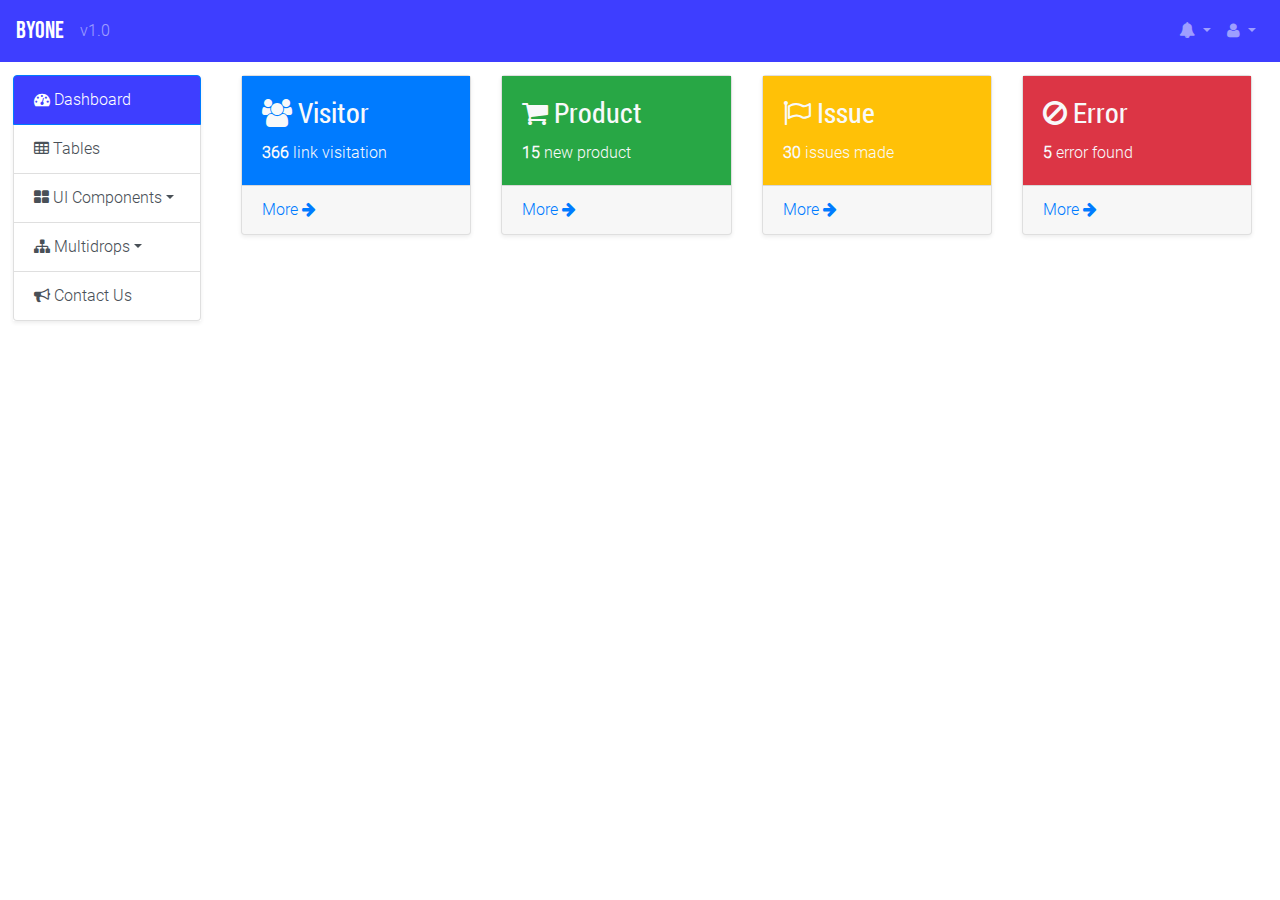
<file: index.html>
<!DOCTYPE html>
<html lang="en">
	<head>
		<title>Dashboard</title>
		<meta charset="utf-8">
		<meta http-equiv="X-UA-Compatible" content="IE=edge">
		<meta content="width=device-width, initial-scale=1, shrink-to-fit=no" name="viewport">
		<!-- Style libraries -->
		<link rel="stylesheet" type="text/css" href="vendors/bootstrap/css/bootstrap.css">
		<link rel="stylesheet" type="text/css" href="vendors/font-awesome/css/font-awesome.min.css">
		<link rel="stylesheet" type="text/css" href="vendors/css/style.css">
		<link rel="stylesheet" type="text/css" href="vendors/css/font-face.css">
	</head>
	<body>
		<!-- Navbar settings -->
		<nav class="navbar navbar-dark navbar-expand-md">
			<a class="navbar-brand" href="#">byone</a>
			<div class="navbar-text">v1.0</div>
			<button class="navbar-toggler" data-toggle="collapse" data-target="#thisNavbar">
			<span class="navbar-toggler-icon"></span>
			</button>
			<div class="collapse navbar-collapse" id="thisNavbar">
				<div class="navbar-nav mr-auto"></div>
				<ul class="navbar-nav">
					<li class="nav-item dropdown">
						<a class="nav-link dropdown-toggle" href="#" data-toggle="dropdown"><i class="fa fa-bell"></i> </a>
						<div class="dropdown-menu dropdown-menu-right">
							<a class="dropdown-item" href="#"><b>Hakim</b> 20/11/2018 <br> Change properties</a>
							<div class="dropdown-divider"></div>
							<a class="dropdown-item" href="#"><b>Hakim</b> 20/11/2018 <br> Change properties</a>
							<div class="dropdown-divider"></div>
							<a class="dropdown-item" href="#"><b>Hakim</b> 20/11/2018 <br> Change properties</a>
							<div class="dropdown-divider"></div>
							<a class="dropdown-item text-center" href="#"><b>More</b></a>
						</div>
					</li>
					<li class="nav-item dropdown">
						<a class="nav-link dropdown-toggle" href="#" data-toggle="dropdown"><i class="fa fa-user"></i> </a>
						<div class="dropdown-menu dropdown-menu-right">
							<a class="dropdown-item" href="#"><i class="fa fa-edit"></i> Change Theme</a>
							<a class="dropdown-item" href="#"><i class="fa fa-cog"></i> Setting</a>
							<div class="dropdown-divider"></div>
							<a class="dropdown-item" href="#"><i class="fa fa-sign-out"></i> Logout</a>
						</div>
					</li>
				</ul>
			</div>
		</nav>
		<!-- Aside and Main contents -->
		<div class="container-fluid">
			<div class="row">
				<div class="col-md-2 fr-sidebar">
					<aside class="list-group shadow-sm">
						<a class="list-group-item list-group-item-action active" href="#"><i class="fa fa-tachometer"></i> Dashboard</a>
						<a class="list-group-item list-group-item-action" href="tables.html"><i class="fa fa-table"></i> Tables</a>
						<a class="list-group-item list-group-item-action dropdown-toggle" data-toggle="collapse" href="#drop1"><i class="fa fa-th-large"></i> UI Components</a>
						<div class="collapse" id="drop1">
							<a class="list-group-item list-group-item-action" href="buttons.html">Buttons</a>
							<a class="list-group-item list-group-item-action" href="#">Alerts</a>
							<a class="list-group-item list-group-item-action" href="#">Grid</a>
						</div>
						<a class="list-group-item list-group-item-action dropdown-toggle" data-toggle="collapse" href="#drop2"><i class="fa fa-sitemap"></i> Multidrops</a>
						<div class="collapse" id="drop2">
							<a class="list-group-item list-group-item-action" href="#">Level 1</a>
							<a class="list-group-item list-group-item-action" href="#">Level 2</a>
							<a class="list-group-item list-group-item-action" href="#">Level 3</a>
							<a class="list-group-item list-group-item-action dropdown-toggle" data-toggle="collapse" href="#drop2_1">Second Level</a>
							<div class="collapse" id="drop2_1">
								<a class="list-group-item list-group-item-action" href="#">Level 1</a>
								<a class="list-group-item list-group-item-action" href="#">Level 2</a>
								<a class="list-group-item list-group-item-action" href="#">Level 3</a>
							</div>
						</div>
						<a class="list-group-item list-group-item-action" href="#"><i class="fa fa-bullhorn"></i> Contact Us</a>
					</aside>
				</div>
				<div class="col-md-10 fr-body">
					<div class="container-fluid">
						<div class="row">
							<div class="col-md-3">
								<div class="card shadow-sm">
									<div class="card-body bg-primary text-light">
										<h3 class="card-title"><i class="fa fa-users"></i> Visitor</h3>
										<div class="card-text"><strong>366</strong> link visitation</div>
									</div>
									<div class="card-footer"><a href="#">More <i class="fa fa-arrow-right"></i></a></div>
								</div>
							</div>
							<div class="col-md-3">
								<div class="card shadow-sm">
									<div class="card-body bg-success text-light">
										<h3 class="card-title"><i class="fa fa-shopping-cart"></i> Product</h3>
										<div class="card-text"><strong>15</strong> new product</div>
									</div>
									<div class="card-footer"><a href="#">More <i class="fa fa-arrow-right"></i></a></div>
								</div>
							</div>
							<div class="col-md-3">
								<div class="card shadow-sm">
									<div class="card-body bg-warning text-light">
										<h3 class="card-title"><i class="fa fa-flag-o"></i> Issue</h3>
										<div class="card-text"><strong>30</strong> issues made</div>
									</div>
									<div class="card-footer"><a href="#">More <i class="fa fa-arrow-right"></i></a></div>
								</div>
							</div>
							<div class="col-md-3">
								<div class="card shadow-sm">
									<div class="card-body bg-danger text-light">
										<h3 class="card-title"><i class="fa fa-ban"></i> Error</h3>
										<div class="card-text"><strong>5</strong> error found</div>
									</div>
									<div class="card-footer"><a href="#">More <i class="fa fa-arrow-right"></i></a></div>
								</div>
							</div>
						</div>
					</div>
				</div>
			</div>
			<div class="row">
				<div class="col-md-12"></div>
			</div>
		</div>
		
		<!-- Script goes here -->
		<script type="text/javascript" src="vendors/jquery/jquery-3.3.1.min.js"></script>
		<script type="text/javascript" src="vendors/bootstrap/js/bootstrap.bundle.min.js"></script>
	</body>
</html>
</file>
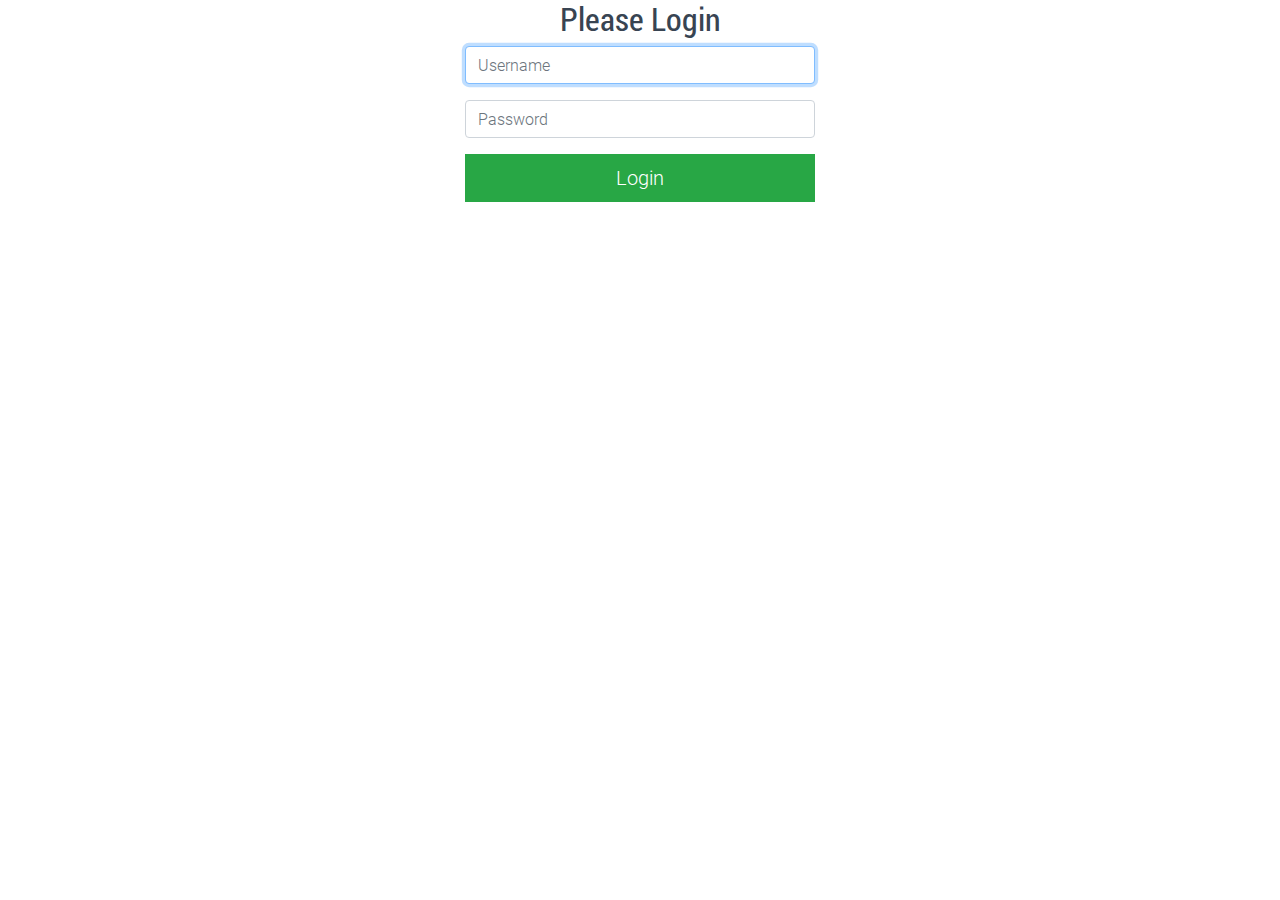
<file: login.html>
<!DOCTYPE html>
<html>
    <head>
        <title>Dankest Login</title>
        <meta charset="utf-8">
        <meta http-equiv="X-UA-Compatible" content="IE=edge">
        <meta content="width=device-width, initial-scale=1, shrink-to-fit=no" name="viewport">
        <!-- Style libraries -->
        <link rel="stylesheet" type="text/css" href="vendors/bootstrap/css/bootstrap.css">
        <link rel="stylesheet" type="text/css" href="vendors/font-awesome/css/font-awesome.min.css">
        <link rel="stylesheet" type="text/css" href="vendors/css/style.css">
        <link rel="stylesheet" type="text/css" href="vendors/css/font-face.css">
    </head>
    <body>
        <div class="container">
            <div class="row">
                <div class="col-md-4"></div>
                <div class="col-md-4 fr-login">
                    <h2 align="center">Please Login</h2>
                    <form>
                        <div class="form-group">
                            <input class="form-control" type="text" placeholder="Username" name="username" autofocus>
                        </div>
                        <div class="form-group">
                            <input class="form-control" type="password" placeholder="Password" name="password" maxlength="32">
                        </div>
                        <!-- Change this to a button or input when using this as a form -->
                        <input type="submit" class="btn btn-success btn-lg" name="login" value="Login">
                    </form>
                </div>
            </div>
        </div>

        <script type="text/javascript" src="vendors/jquery/jquery-3.3.1.min.js"></script>
        <script type="text/javascript" src="vendors/bootstrap/js/bootstrap.bundle.min.js"></script>
    </body>
</html>
</file>
<file: vendors/css/style.css>
* {
    margin: 0;
    padding: 0px;
}

body {
    background-color: #ffffff;
    font-family: "Roboto", "Arial", sans-serif;
    font-weight: 400;
    color: #384452;
    margin: 0;
}

h1, h2, h3, h4, h5{
    font-family: "Roboto Condensed";
}

/* freeadmin navbar only */
nav {
    background-color: #3e3eff;
}

nav > .navbar-brand {
    font-family: "Bebas Neue", "Arial";
    font-size: 18pt;
}

/* freeadmin sidebar */
.fr-sidebar, .fr-body{
    padding: 1% 1% 1% 1%;
}

.fr-sidebar > aside{
    width: 100%;
}

.fr-sidebar > aside > .active{
    background-color: #3e3eff;
}

/* freeadmin login only */
.fr-login > form > .btn{
    width: 100%;
}

/* freeadmin button */
.btn {
    border-radius: 0;
}
</file>
<file: vendors/css/font-face.css>
@font-face{
	font-family: "Bebas Neue";
	src: url("../fonts/BebasNeue-Regular.eot");
	src: url("../fonts/BebasNeue-Regular.woff") format("woff"),
	url("../fonts/BebasNeue-Regular.ttf");
}

@font-face{
	font-family: "Roboto";
	src: url("../fonts/Roboto-Light.ttf");
}

@font-face{
	font-family: "Roboto Condensed";
	src: url("../fonts/RobotoCondensed-Regular.ttf");
}
</file>
